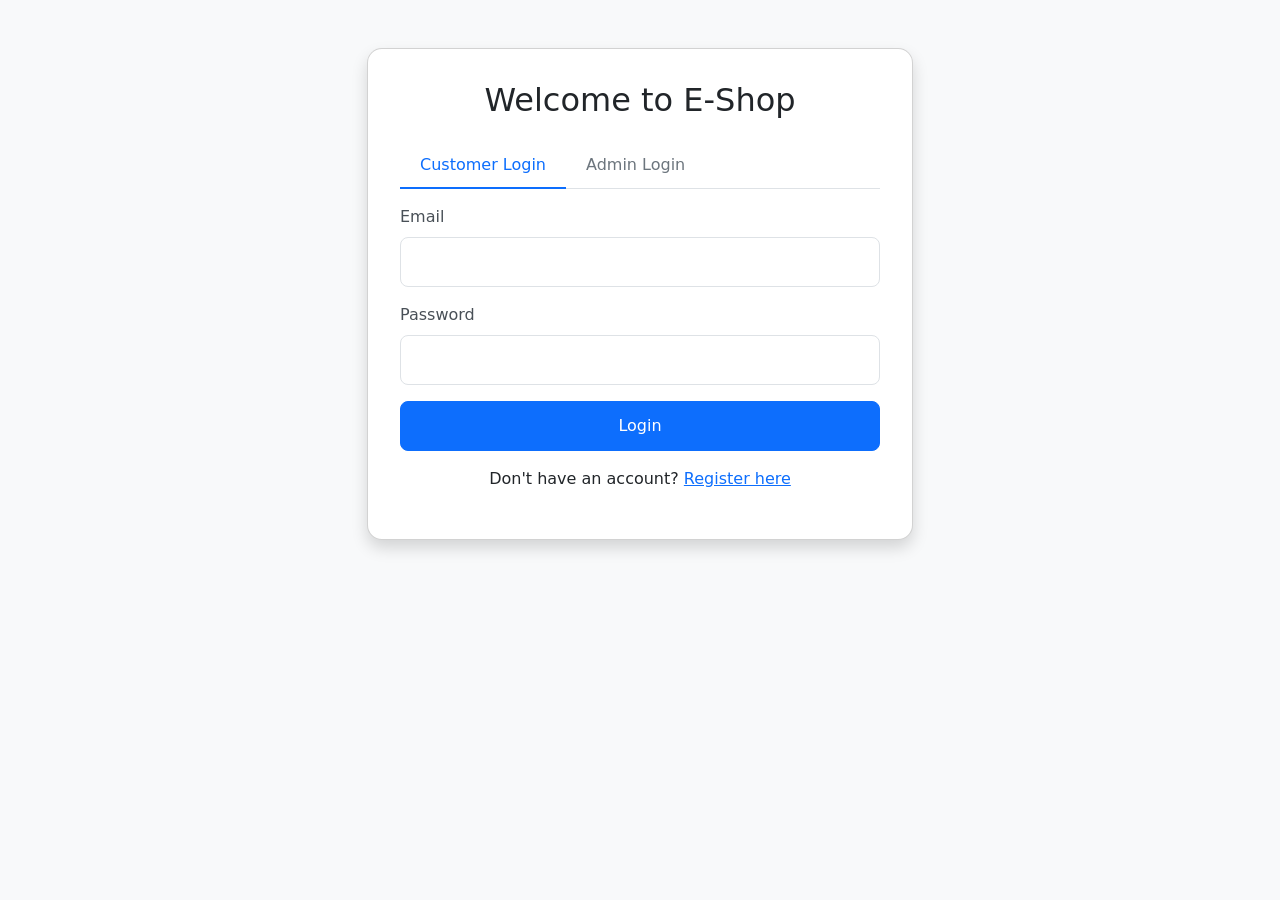
<file: index.html>
<!DOCTYPE html>
<html lang="en">
<head>
    <meta charset="UTF-8">
    <meta name="viewport" content="width=device-width, initial-scale=1.0">
    <title>E-Shop - Login</title>
    <link href="https://cdn.jsdelivr.net/npm/bootstrap@5.3.0/dist/css/bootstrap.min.css" rel="stylesheet">
    <link rel="stylesheet" href="css/style.css">
</head>
<body class="bg-light">
    <div class="container mt-5">
        <div class="row justify-content-center">
            <div class="col-md-6">
                <div class="card shadow">
                    <div class="card-body">
                        <h2 class="text-center mb-4">Welcome to E-Shop</h2>
                        <ul class="nav nav-tabs" id="loginTabs" role="tablist">
                            <li class="nav-item" role="presentation">
                                <button class="nav-link active" id="customer-tab" data-bs-toggle="tab" data-bs-target="#customer" type="button" role="tab">Customer Login</button>
                            </li>
                            <li class="nav-item" role="presentation">
                                <button class="nav-link" id="admin-tab" data-bs-toggle="tab" data-bs-target="#admin" type="button" role="tab">Admin Login</button>
                            </li>
                        </ul>
                        <div class="tab-content mt-3" id="loginTabsContent">
                            <div class="tab-pane fade show active" id="customer" role="tabpanel">
                                <form id="customerLoginForm" novalidate>
                                    <div class="mb-3">
                                        <label for="customerEmail" class="form-label">Email</label>
                                        <input type="email" class="form-control" id="customerEmail" required>
                                        <div class="invalid-feedback">Please enter a valid email address.</div>
                                    </div>
                                    <div class="mb-3">
                                        <label for="customerPassword" class="form-label">Password</label>
                                        <input type="password" class="form-control" id="customerPassword" required>
                                        <div class="invalid-feedback">Password is required.</div>
                                    </div>
                                    <button type="submit" class="btn btn-primary w-100">Login</button>
                                </form>
                                <div class="text-center mt-3">
                                    <p>Don't have an account? <a href="register.html">Register here</a></p>
                                </div>
                            </div>
                            <div class="tab-pane fade" id="admin" role="tabpanel">
                                <form id="adminLoginForm" novalidate>
                                    <div class="mb-3">
                                        <label for="adminEmail" class="form-label">Email</label>
                                        <input type="email" class="form-control" id="adminEmail" required>
                                        <div class="invalid-feedback">Please enter a valid email address.</div>
                                    </div>
                                    <div class="mb-3">
                                        <label for="adminPassword" class="form-label">Password</label>
                                        <input type="password" class="form-control" id="adminPassword" required>
                                        <div class="invalid-feedback">Password is required.</div>
                                    </div>
                                    <button type="submit" class="btn btn-primary w-100">Login</button>
                                </form>
                            </div>
                        </div>
                    </div>
                </div>
            </div>
        </div>
    </div>

    <script src="https://cdn.jsdelivr.net/npm/bootstrap@5.3.0/dist/js/bootstrap.bundle.min.js"></script>
    <script src="js/auth.js"></script>
</body>
</html>
</file>
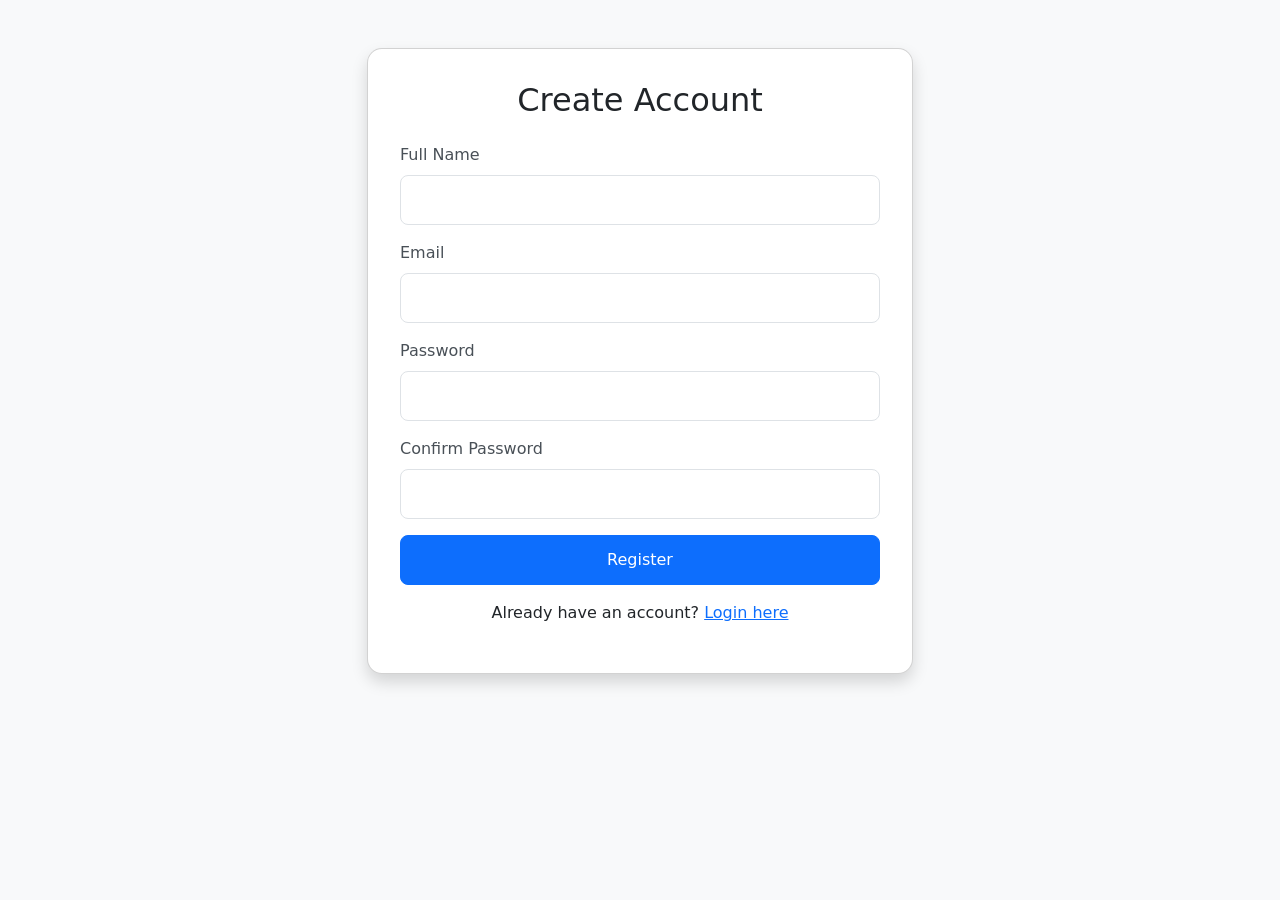
<file: register.html>
<!DOCTYPE html>
<html lang="en">
<head>
    <meta charset="UTF-8">
    <meta name="viewport" content="width=device-width, initial-scale=1.0">
    <title>E-Shop - Register</title>
    <link href="https://cdn.jsdelivr.net/npm/bootstrap@5.3.0/dist/css/bootstrap.min.css" rel="stylesheet">
    <link rel="stylesheet" href="css/style.css">
</head>
<body class="bg-light">
    <div class="container mt-5">
        <div class="row justify-content-center">
            <div class="col-md-6">
                <div class="card shadow">
                    <div class="card-body">
                        <h2 class="text-center mb-4">Create Account</h2>
                        <form id="registerForm" novalidate>
                            <div class="mb-3">
                                <label for="fullName" class="form-label">Full Name</label>
                                <input type="text" class="form-control" id="fullName" required>
                                <div class="invalid-feedback">Please enter your full name.</div>
                            </div>
                            <div class="mb-3">
                                <label for="email" class="form-label">Email</label>
                                <input type="email" class="form-control" id="email" required>
                                <div class="invalid-feedback">Please enter a valid email address.</div>
                            </div>
                            <div class="mb-3">
                                <label for="password" class="form-label">Password</label>
                                <input type="password" class="form-control" id="password" required minlength="6">
                                <div class="invalid-feedback">Password must be at least 6 characters long.</div>
                            </div>
                            <div class="mb-3">
                                <label for="confirmPassword" class="form-label">Confirm Password</label>
                                <input type="password" class="form-control" id="confirmPassword" required>
                                <div class="invalid-feedback">Passwords do not match.</div>
                            </div>
                            <button type="submit" class="btn btn-primary w-100">Register</button>
                        </form>
                        <div class="text-center mt-3">
                            <p>Already have an account? <a href="index.html">Login here</a></p>
                        </div>
                    </div>
                </div>
            </div>
        </div>
    </div>

    <script src="https://cdn.jsdelivr.net/npm/bootstrap@5.3.0/dist/js/bootstrap.bundle.min.js"></script>
    <script src="js/auth.js"></script>
</body>
</html>
</file>
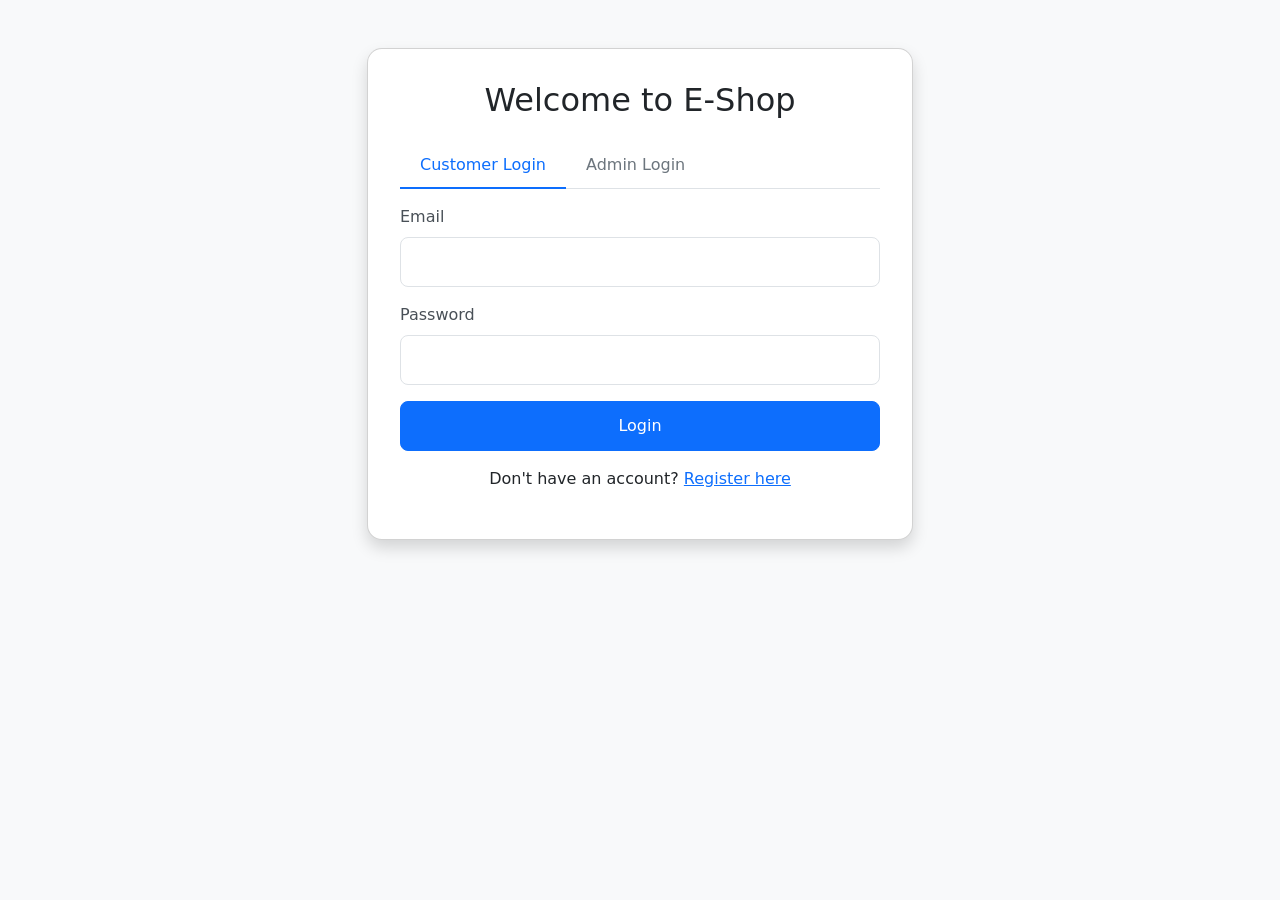
<file: admin/dashboard.html>
<!DOCTYPE html>
<html lang="en">
<head>
    <meta charset="UTF-8">
    <meta name="viewport" content="width=device-width, initial-scale=1.0">
    <title>E-Shop Admin - Dashboard</title>
    <link href="https://cdn.jsdelivr.net/npm/bootstrap@5.3.0/dist/css/bootstrap.min.css" rel="stylesheet">
    <link rel="stylesheet" href="https://cdn.jsdelivr.net/npm/bootstrap-icons@1.7.2/font/bootstrap-icons.css">
    <link rel="stylesheet" href="../css/style.css">
</head>
<body>
    <div class="container-fluid">
            <div id="alertPlaceholder" class="position-fixed top-0 end-0 p-3" style="z-index: 11"></div>
        <div class="row">
            <!-- Sidebar -->
            <div class="col-md-3 col-lg-2 dashboard-sidebar">
                <h3 class="mb-4">Admin Panel</h3>
                <div class="nav flex-column nav-pills">
                    <a class="nav-link active" href="#products" data-bs-toggle="pill">Products</a>
                    <a class="nav-link" href="#categories" data-bs-toggle="pill">Categories</a>
                    <a class="nav-link" href="#orders" data-bs-toggle="pill">Orders</a>
                    <a class="nav-link" href="#admins" data-bs-toggle="pill">Manage Admins</a>
                    <a class="nav-link text-danger" href="#" onclick="logout()">Logout</a>
                </div>
            </div>

            <!-- Main Content -->
            <div class="col-md-9 col-lg-10 dashboard-content">
                <div class="tab-content">
                    <!-- Products Section -->
                    <div class="tab-pane fade show active" id="products">
                        <div class="d-flex justify-content-between align-items-center mb-4">
                            <h2>Products</h2>
                            <button class="btn btn-primary" data-bs-toggle="modal" data-bs-target="#productModal">
                                <i class="bi bi-plus-lg"></i> Add Product
                            </button>
                        </div>
                        <div class="table-responsive">
                            <table class="table table-hover" id="productsTable">
                                <thead>
                                    <tr>
                                        <th>ID</th>
                                        <th>Image</th>
                                        <th>Name</th>
                                        <th>Category</th>
                                        <th>Price</th>
                                        <th>Stock</th>
                                        <th>Actions</th>
                                    </tr>
                                </thead>
                                <tbody></tbody>
                            </table>
                        </div>
                    </div>

                    <!-- Categories Section -->
                    <div class="tab-pane fade" id="categories">
                        <div class="d-flex justify-content-between align-items-center mb-4">
                            <h2>Categories</h2>
                            <button class="btn btn-primary" data-bs-toggle="modal" data-bs-target="#categoryModal">
                                <i class="bi bi-plus-lg"></i> Add Category
                            </button>
                        </div>
                        <div class="table-responsive">
                            <table class="table table-hover" id="categoriesTable">
                                <thead>
                                    <tr>
                                        <th>ID</th>
                                        <th>Name</th>
                                        <th>Actions</th>
                                    </tr>
                                </thead>
                                <tbody></tbody>
                            </table>
                        </div>
                    </div>

                    <!-- Orders Section -->
                    <div class="tab-pane fade" id="orders">
                        <h2 class="mb-4">Orders</h2>
                        <div class="table-responsive">
                            <table class="table table-hover" id="ordersTable">
                                <thead>
                                    <tr>
                                        <th>Order ID</th>
                                        <th>Customer</th>
                                        <th>Date</th>
                                        <th>Total</th>
                                        <th>Status</th>
                                        <th>Actions</th>
                                    </tr>
                                </thead>
                                <tbody></tbody>
                            </table>
                        </div>
                    </div>

                    <!-- Manage Admins Section -->
                    <div class="tab-pane fade" id="admins">
                        <div class="d-flex justify-content-between align-items-center mb-4">
                            <h2>Manage Admins</h2>
                            <button class="btn btn-primary" data-bs-toggle="modal" data-bs-target="#adminModal">
                                <i class="bi bi-plus-lg"></i> Add Admin
                            </button>
                        </div>
                        <div class="table-responsive">
                            <table class="table table-hover" id="adminsTable">
                                <thead>
                                    <tr>
                                        <th>ID</th>
                                        <th>Email</th>
                                        <th>Actions</th>
                                    </tr>
                                </thead>
                                <tbody></tbody>
                            </table>
                        </div>
                    </div>
                </div>
            </div>
        </div>
    </div>

    <!-- Product Modal -->
    <div class="modal fade" id="productModal" tabindex="-1">
        <div class="modal-dialog">
            <div class="modal-content">
                <div class="modal-header">
                    <h5 class="modal-title">Add/Edit Product</h5>
                    <button type="button" class="btn-close" data-bs-dismiss="modal"></button>
                </div>
                <div class="modal-body">
                    <form id="productForm" novalidate>
                        <input type="hidden" id="productId">
                        <div class="mb-3">
                            <label for="productName" class="form-label">Name</label>
                            <input type="text" class="form-control" id="productName" required>
                        </div>
                        <div class="mb-3">
                            <label for="productImage" class="form-label">Image URL</label>
                            <input type="url" class="form-control" id="productImage" required>
                        </div>
                        <div class="mb-3">
                            <label for="productCategory" class="form-label">Category</label>
                            <select class="form-select" id="productCategory" required></select>
                        </div>
                        <div class="mb-3">
                            <label for="productPrice" class="form-label">Price</label>
                            <input type="number" class="form-control" id="productPrice" min="0" step="0.01" required>
                        </div>
                        <div class="mb-3">
                            <label for="productStock" class="form-label">Stock Quantity</label>
                            <input type="number" class="form-control" id="productStock" min="0" required>
                        </div>
                        <div class="mb-3">
                            <label for="productDescription" class="form-label">Description</label>
                            <textarea class="form-control" id="productDescription" rows="3" required></textarea>
                        </div>
                    </form>
                </div>
                <div class="modal-footer">
                    <button type="button" class="btn btn-secondary" data-bs-dismiss="modal">Cancel</button>
                    <button type="button" class="btn btn-primary" onclick="saveProduct()">Save</button>
                </div>
            </div>
        </div>
    </div>

    <!-- Category Modal -->
    <div class="modal fade" id="categoryModal" tabindex="-1">
        <div class="modal-dialog">
            <div class="modal-content">
                <div class="modal-header">
                    <h5 class="modal-title">Add/Edit Category</h5>
                    <button type="button" class="btn-close" data-bs-dismiss="modal"></button>
                </div>
                <div class="modal-body">
                    <form id="categoryForm" novalidate>
                        <input type="hidden" id="categoryId">
                        <div class="mb-3">
                            <label for="categoryName" class="form-label">Name</label>
                            <input type="text" class="form-control" id="categoryName" required>
                        </div>
                    </form>
                </div>
                <div class="modal-footer">
                    <button type="button" class="btn btn-secondary" data-bs-dismiss="modal">Cancel</button>
                    <button type="button" class="btn btn-primary" onclick="saveCategory()">Save</button>
                </div>
            </div>
        </div>
    </div>

    <!-- Admin Modal -->
    <div class="modal fade" id="adminModal" tabindex="-1">
        <div class="modal-dialog">
            <div class="modal-content">
                <div class="modal-header">
                    <h5 class="modal-title">Add Admin</h5>
                    <button type="button" class="btn-close" data-bs-dismiss="modal"></button>
                </div>
                <div class="modal-body">
                    <form id="adminForm" novalidate onsubmit="return false;">
                        <div class="mb-3">
                            <label for="adminEmail" class="form-label">Email</label>
                            <input type="email" class="form-control" id="adminEmail" required>
                        </div>
                        <div class="mb-3">
                            <label for="adminPassword" class="form-label">Password</label>
                            <input type="password" class="form-control" id="adminPassword" required autocomplete="new-password">
                        </div>
                    </form>
                </div>
                <div class="modal-footer">
                    <button type="button" class="btn btn-secondary" data-bs-dismiss="modal">Cancel</button>
                    <button type="button" class="btn btn-primary" onclick="saveAdmin()" >Save Admin</button>        
                        </div>
            </div>
        </div>
    </div>

    <script src="https://cdn.jsdelivr.net/npm/bootstrap@5.3.0/dist/js/bootstrap.bundle.min.js"></script>
    <script src="../js/auth.js"></script>
    <script src="../js/admin.js"></script>
</body>
</html>
</file>
<file: css/style.css>
.card {
    border-radius: 15px;
}

.card-body {
    padding: 2rem;
}

.nav-tabs .nav-link {
    color: #6c757d;
    border: none;
    padding: 10px 20px;
    border-radius: 0;
    font-weight: 500;
}

.nav-tabs .nav-link.active {
    color: #0d6efd;
    border-bottom: 2px solid #0d6efd;
    background: none;
}

.form-label {
    font-weight: 500;
    color: #495057;
}

.form-control {
    padding: 0.75rem 1rem;
    border-radius: 8px;
}

.form-control:focus {
    box-shadow: 0 0 0 0.25rem rgba(13, 110, 253, 0.15);
}

.btn {
    padding: 0.75rem 1.5rem;
    border-radius: 8px;
    font-weight: 500;
}

/* Product Card Styles */
.product-card {
    transition: transform 0.2s;
    border-radius: 12px;
    overflow: hidden;
}

.product-card:hover {
    transform: translateY(-5px);
    box-shadow: 0 5px 15px rgba(0,0,0,0.1);
}

.product-card img {
    height: 200px;
    object-fit: cover;
}

/* Dashboard Styles */
.dashboard-sidebar {
    min-height: 100vh;
    background-color: #f8f9fa;
    border-right: 1px solid #dee2e6;
    padding: 1.5rem;
}

.dashboard-content {
    padding: 2rem;
}

/* Cart and Wishlist Styles */
.cart-item, .wishlist-item {
    border-radius: 8px;
    margin-bottom: 1rem;
    padding: 1rem;
    background-color: #fff;
    border: 1px solid #dee2e6;
}

/* Alert Messages */
.alert {
    border-radius: 8px;
    margin-bottom: 1rem;
}

/* Order Status Badges */
.badge {
    padding: 0.5em 1em;
    border-radius: 6px;
    font-weight: 500;
}

/* Responsive Adjustments */
@media (max-width: 768px) {
    .card-body {
        padding: 1.5rem;
    }
    
    .dashboard-sidebar {
        min-height: auto;
        border-right: none;
        border-bottom: 1px solid #dee2e6;
    }
}
</file>
